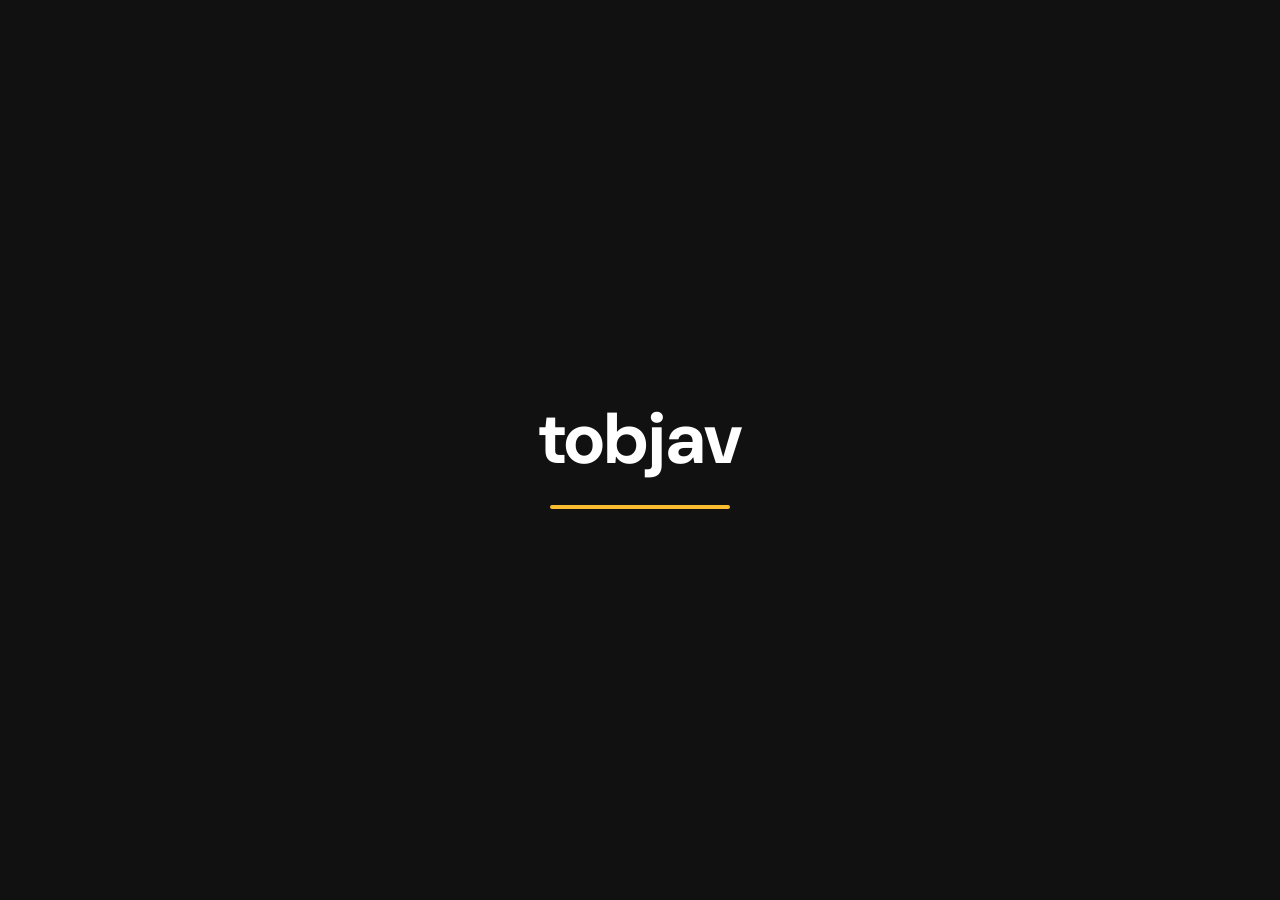
<file: 2048.html>
<!DOCTYPE html>
<html lang="en">
<head>
    <meta charset="UTF-8">
    <meta name="viewport" content="width=device-width, initial-scale=1.0, minimum-scale=1.0, maximum-scale=1.0, user-scalable=no">
    <title>2048 — tobjav</title>
    <style>
        @font-face {
            font-family: 'DM';
            src: url('DMSans-VariableFont_opsz,wght.ttf') format('woff2');
        }

        *, *::before, *::after { box-sizing: border-box; margin: 0; padding: 0; }

        :root {
            --bg:      #111111;
            --gold:    #FABD2F;
            --blue:    #007AFF;
            --white:   #ffffff;
            --cell:    #222222;
            --grid-bg: #1a1a1a;
            --border:  #2a2a2a;
        }

        html, body {
            height: 100%;
            background: var(--bg);
            color: var(--white);
            font-family: DM, sans-serif;
            overflow: hidden;
        }

        /* ── SPLASH ── */
        #splash-screen {
            position: fixed;
            inset: 0;
            background: var(--bg);
            display: flex;
            align-items: center;
            justify-content: center;
            z-index: 9999;
            transition: opacity 0.5s ease-out;
        }
        .splash-content { display:flex; flex-direction:column; align-items:center; gap:20px; }
        .splash-logo {
            font-size: clamp(32px, 12vw, 72px);
            font-weight: bold;
            letter-spacing: 0px;
            font-family: DM;
        }
        .progress-track { width: 180px; height: 4px; background: rgba(255,255,255,0.1); border-radius: 2px; overflow: hidden; }
        .progress-bar {
            height: 100%; width: 0%;
            background: var(--gold);
            animation: fakeLoad 1.8s cubic-bezier(0.4,0,0.2,1) forwards;
        }
        @keyframes fakeLoad {
            0%{width:0%} 15%{width:0%} 30%{width:40%} 80%{width:75%} 100%{width:100%}
        }
        #splash-screen.fade-away { opacity: 0; pointer-events: none; }

        /* ── LAYOUT ── */
        #app {
            display: flex;
            flex-direction: column;
            align-items: center;
            height: 100%;
            padding: 20px 16px 12px;
        }

        /* ── HEADER ── */
        #header {
            width: 100%;
            max-width: 480px;
            display: flex;
            align-items: center;
            justify-content: space-between;
            margin-bottom: 12px;
        }
        #title-block { display: flex; flex-direction: column; }
        #title {
            font-size: clamp(40px, 11vw, 68px);
            font-weight: 900;
            letter-spacing: -2px;
            color: var(--gold);
            line-height: 1;
        }
        #subtitle {
            font-size: clamp(10px, 2.5vw, 12px);
            color: #555;
            letter-spacing: 3px;
            text-transform: uppercase;
            margin-top: 3px;
        }
        #score-box {
            background: #1a1a1a;
            border: 1px solid #2a2a2a;
            border-radius: 8px;
            padding: 8px 16px;
            text-align: center;
            min-width: 80px;
        }
        #score-label { font-size: 10px; letter-spacing: 2px; text-transform: uppercase; color: #555; }
        #value { font-size: clamp(20px, 5vw, 28px); font-weight: 900; color: var(--gold); }

        /* ── CONTROLS ── */
        #controls {
            width: 100%;
            max-width: 480px;
            display: flex;
            align-items: center;
            justify-content: space-between;
            margin-bottom: 12px;
        }
        #hint { font-size: clamp(10px, 2.5vw, 12px); color: #444; letter-spacing: 1px; }
        #controls-right { display: flex; gap: 8px; }

        button.ctrl-btn {
            background: #1e1e1e;
            color: var(--white);
            border: 1px solid #2a2a2a;
            border-radius: 6px;
            padding: 7px 14px;
            font-family: DM, sans-serif;
            font-size: clamp(11px, 2.8vw, 13px);
            font-weight: bold;
            cursor: pointer;
            letter-spacing: 1px;
            transition: background 0.15s;
            -webkit-tap-highlight-color: transparent;
            touch-action: manipulation;
        }
        button.ctrl-btn:hover  { background: #2a2a2a; }
        button.ctrl-btn:active { background: #333; }
        button.ctrl-btn.primary { background: var(--blue); border-color: var(--blue); }
        button.ctrl-btn.primary:hover  { background: #0056b3; }

        /* ── HOW TO PLAY PANEL ── */
        #description {
            position: fixed;
            left: 50%; top: 50%;
            transform: translate(-50%, -50%) scale(0);
            width: min(340px, 88vw);
            background: #1a1a1a;
            border: 1px solid #333;
            border-radius: 12px;
            padding: 32px;
            z-index: 500;
            text-align: center;
            font-size: 14px;
            line-height: 1.7;
            color: #aaa;
            visibility: hidden;
            opacity: 0;
            transition: 0.25s all;
        }
        #description.show {
            visibility: visible;
            opacity: 1;
            transform: translate(-50%, -50%) scale(1);
        }
        #description strong { color: var(--gold); }

        /* ── GRID WRAPPER ── */
        #grid-wrap {
            width: 100%;
            max-width: 480px;
            flex-shrink: 0;
            position: relative; /* .grid positions absolutely against this */
        }

        /* ── FIELD + GRID: CSS grid layout, no table display ── */
        .field, .grid {
            display: grid;
            grid-template-columns: repeat(4, 1fr);
            grid-template-rows: repeat(4, 1fr);
            gap: 8px;
            padding: 8px;
            border-radius: 10px;
            width: 100%;
            aspect-ratio: 1;
        }
        .field {
            background: var(--grid-bg);
            position: relative;
            z-index: 50;
        }
        .grid {
            position: absolute;
            top: 0; left: 0;
            background: transparent;
            z-index: 100;
        }

        /* rows are invisible wrappers — grid cells lay themselves out */
        .row, .grid_row {
            display: contents;
        }

        .cell, .grid_cell {
            background: var(--cell);
            border-radius: 6px;
            position: relative;
            font-family: DM, sans-serif;
            font-weight: 900;
        }
        .grid_cell { background: transparent; }

        /* ── TILES ── */

        .tile {
            opacity: 1;
            position: absolute;
            inset: 0;
            background: var(--cell);
            z-index: 150;
            font-weight: 900;
            color: var(--white);
            border-radius: 6px;
            transition: 0.12s all;
            display: flex;
            justify-content: center;
            align-items: center;
            font-size: clamp(14px, 4.5vw, 32px);
        }

        /* ── WIN / LOSE OVERLAY ── */
        #status {
            position: fixed;
            inset: 0;
            display: flex;
            align-items: center;
            justify-content: center;
            font-size: clamp(32px, 10vw, 64px);
            font-weight: 900;
            letter-spacing: -1px;
            pointer-events: none;
            opacity: 0;
            transition: opacity 0.4s;
            z-index: 200;
        }
        #status::before {
            content: '';
            position: absolute;
            inset: 0;
            background: rgba(17,17,17,0.85);
        }
        #status span { position: relative; z-index: 1; }
        .won  { opacity: 1 !important; pointer-events: all !important; color: var(--gold); }
        .lose { opacity: 1 !important; pointer-events: all !important; color: #FF3B30; }

        /* ── FOOTER ── */
        #footer {
            margin-top: 14px;
            font-size: clamp(11px, 2.8vw, 12px);
            color: #444;
        }
        #footer a { color: var(--gold); text-decoration: underline; font-weight: bold; }

        /* ── PORTRAIT ── */
        @media (orientation: portrait) {
            #app { padding: 14px 12px 10px; }
        }
    </style>
</head>
<body>

<div id="splash-screen">
    <div class="splash-content">
        <div class="splash-logo">tobjav</div>
        <div class="progress-track"><div class="progress-bar"></div></div>
    </div>
</div>

<div id="app">
    <div id="header">
        <div id="title-block">
            <div id="title">2048</div>
            <div id="subtitle">tobjav edition</div>
        </div>
        <div id="score-box">
            <div id="score-label">score</div>
            <div id="value">0</div>
        </div>
    </div>

    <div id="controls">
        <span id="hint">arrow keys or swipe_</span>
        <div id="controls-right">
            <button class="ctrl-btn" onclick="info()">HOW TO</button>
            <button class="ctrl-btn primary" onclick="reset()">NEW GAME</button>
        </div>
    </div>

    <div id="grid-wrap">
        <!-- background field -->
        <div class="field">
            <div class="row"><div class="cell"></div><div class="cell"></div><div class="cell"></div><div class="cell"></div></div>
            <div class="row"><div class="cell"></div><div class="cell"></div><div class="cell"></div><div class="cell"></div></div>
            <div class="row"><div class="cell"></div><div class="cell"></div><div class="cell"></div><div class="cell"></div></div>
            <div class="row"><div class="cell"></div><div class="cell"></div><div class="cell"></div><div class="cell"></div></div>
        </div>
    </div>

    <div id="footer"><a href="index.html">← back to tobjav</a></div>
</div>

<!-- how to play -->
<div class="description" id="description">
    <strong>HOW TO PLAY</strong><br><br>
    Use arrow keys to slide tiles.<br>
    Two matching tiles merge into one.<br>
    Reach <strong>2048</strong> to win.<br><br>
    Score = sum of all merges.
</div>

<!-- win/lose -->
<div class='' id='status'><span id="status-text"></span></div>

<script>
// ── Splash ────────────────────────────────────────────────────────────────────
window.addEventListener('DOMContentLoaded', () => {
    const splash = document.getElementById('splash-screen');
    setTimeout(() => {
        splash.classList.add('fade-away');
        setTimeout(() => splash.remove(), 500);
    }, 2000);
});

// ── Win/lose text ─────────────────────────────────────────────────────────────
// Patch the status div so it shows a message
const _statusEl = document.getElementById('status');
const _statusTxt = document.getElementById('status-text');
const _origSetClass = Object.getOwnPropertyDescriptor(Element.prototype, 'className').set;
Object.defineProperty(_statusEl, 'className', {
    set(v) {
        _origSetClass.call(this, v);
        if (v === 'won')  { _statusTxt.textContent = 'YOU WIN ✦'; }
        if (v === 'lose') { _statusTxt.textContent = 'GAME OVER'; }
        if (v === '')     { _statusTxt.textContent = ''; }
    },
    get() { return this.getAttribute('class') || ''; }
});

// ── Touch swipe ───────────────────────────────────────────────────────────────
let _tx, _ty;
document.addEventListener('touchstart', e => { _tx = e.touches[0].clientX; _ty = e.touches[0].clientY; }, { passive: true });
document.addEventListener('touchend', e => {
    const dx = e.changedTouches[0].clientX - _tx;
    const dy = e.changedTouches[0].clientY - _ty;
    if (Math.max(Math.abs(dx), Math.abs(dy)) < 24) return;
    const fakeKey = Math.abs(dx) > Math.abs(dy)
        ? (dx > 0 ? { keyCode: 39 } : { keyCode: 37 })
        : (dy > 0 ? { keyCode: 40 } : { keyCode: 38 });
    directions(fakeKey);
}, { passive: true });

// ══════════════════════════════════════════════════════════════════════════════
// ORIGINAL GAME LOGIC (unchanged from source)
// ══════════════════════════════════════════════════════════════════════════════

window.onload = function() {
  buildGridOverlay();
  cellCreator(2, 0);
  directions();
  score(0);
};

function buildGridOverlay() {
  var size  = 4;
  var table = document.createElement('DIV');
  table.className = 'grid';
  table.id = ' ';
  table.dataset.value = 0;
  for (var i = 0; i < size; i++) {
    var tr = document.createElement('DIV');
    tr.id = 'row_' + (i+1);
    tr.className = 'grid_row';
    for (var j = 0; j < size; j++) {
      var td = document.createElement('DIV');
      td.id = '' +(i+1) +(j+1);
      td.className = 'grid_cell';
      tr.appendChild(td);
    }
    table.appendChild(tr);
  }
  document.getElementById('grid-wrap').appendChild(table);
  return table;
}

function cellCreator(c, timeOut) {
  for (var i = 0; i < c; i++) {
    for (var value = 1; value < 2; value++) {
      var randomX = Math.floor((Math.random()*4)+1);
      var randomY = Math.floor((Math.random()*4)+1);
      var checker = document.getElementById('' +randomX +randomY);
      if (checker.innerHTML != '') { value = 0; }
    }
    var randomValue = Math.floor((Math.random()*4) +1);
    if (randomValue == 3) { randomValue=4; }
    if (randomValue == 1) { randomValue=2; }
    var position = document.getElementById(''+randomX +randomY);
    var tile = document.createElement('DIV');
    position.appendChild(tile);
    tile.innerHTML = ''+randomValue;
    colorSet(randomValue, tile);
    tile.data = ''+randomValue;
    tile.id = 'tile_'+randomX +randomY;
    position.className += ' active';
    tile.dataset.value = ''+randomValue;
    if (timeOut == 0) {
      tile.className = 'tile '+randomValue;
    } else {
      setTimeout(function() { tile.className = 'tile '+randomValue; }, 10);
    }
  }
}

document.onkeydown = directions;

function directions(e) {
  e = e || window.event;
  if (e.keyCode == '38') {
    var count = 2;
    for (var x = 2; x > 1; x--) {
      for (var y = 1; y < 5; y++) { moveTilesMain(x, y, -1, 0, 1, 0); }
      if (x == 2) { x += count; count++; }
      if (count > 4) { break; }
    }
    cellReset();
  } else if (e.keyCode == '40') {
    var count = -2;
    for (var x = 3; x < 4; x++) {
      for (var y = 1; y < 5; y++) { moveTilesMain(x, y, 1, 0, 4, 0); }
      if (x == 3) { x += count; count--; }
      if (count < -4) { break; }
    }
    cellReset();
  } else if (e.keyCode == '37') {
    var count = 2;
    for (var x = 2; x > 1; x--) {
      for (var y = 1; y < 5; y++) { moveTilesMain(y, x, 0, -1, 0, 1); }
      if (x == 2) { x += count; count++; }
      if (count > 4) { break; }
    }
    cellReset();
  } else if (e.keyCode == '39') {
    var count = -2;
    var c = 1; var d = 0;
    for (var x = 3; x < 4; x++) {
      for (var y = 1; y < 5; y++) { moveTilesMain(y, x, 0, 1, 0, 4, c, d); }
      if (x == 3) { x += count; count--; }
      if (count < -4) { break; }
    }
    cellReset();
  }
}

function moveTilesMain(x, y, X, Y, xBorder, yBorder, c, d) {
  var tile    = document.getElementById('tile_'+x +y);
  var checker = document.getElementById(''+x +y);
  var xAround = x+X;
  var yAround = y+Y;
  if (xAround > 0 && xAround < 5 && yAround > 0 && yAround < 5 && checker.className == 'grid_cell active') {
    var around = document.getElementById(''+xAround +yAround);
    if (around.className == 'grid_cell active') {
      var aroundTile = document.getElementById('tile_'+xAround +yAround);
      if (aroundTile.innerHTML == tile.innerHTML) {
        var value = tile.dataset.value*2;
        aroundTile.dataset.value = ''+value;
        aroundTile.className = 'tile '+value;
        aroundTile.innerHTML = ''+value;
        colorSet(value, aroundTile);
        checker.removeChild(tile);
        checker.className = 'grid_cell';
        around.className  = 'grid_cell active merged';
        document.getElementsByClassName('grid').id = 'moved';
        document.getElementsByClassName('grid').className = 'grid '+value;
        var grid = document.getElementById(' ');
        var scoreValue = parseInt(grid.dataset.value);
        var newScore = value + scoreValue;
        grid.dataset.value = newScore;
        var score = document.getElementById('value');
        score.innerHTML = ''+newScore;
      }
    } else if (around.className == 'grid_cell') {
      around.appendChild(tile);
      around.className = 'grid_cell active';
      tile.id = 'tile_'+xAround +yAround;
      checker.className = 'grid_cell';
      document.getElementsByClassName('grid').id = 'moved';
    }
  }
}

function cellReset() {
  var count = 0;
  var a = document.getElementsByClassName('grid').id;
  for (var x=1; x<5; x++) {
    for (var y=1; y<5; y++) {
      var resetter = document.getElementById(''+x +y);
      if (resetter.innerHTML != '') { count++; }
      if (resetter.innerHTML == '') { resetter.className = 'grid_cell'; }
      if (resetter.className == 'grid_cell active merged') { resetter.className = 'grid_cell active'; }
    }
  }
  if (count == 16) {
    document.getElementById('status').className = 'lose';
  } else if (document.getElementsByClassName('grid').id == 'moved') {
    cellCreator(1, 1);
  }
  document.getElementsByClassName('grid').id = ' ';
}

function score() {
  var grid = document.getElementById(' ');
  var value = grid.dataset.value;
  document.getElementById('value').innerHTML = ''+value;
}

function colorSet(value, tile) {
  switch(value) {
    case 2:    tile.style.background = '#2a2a2a'; tile.style.color = '#aaa';         break;
    case 4:    tile.style.background = '#333';    tile.style.color = '#ccc';         break;
    case 8:    tile.style.background = '#3a3020'; tile.style.color = '#FABD2F';      break;
    case 16:   tile.style.background = '#4a3a10'; tile.style.color = '#FABD2F';      break;
    case 32:   tile.style.background = '#5a4800'; tile.style.color = '#FABD2F';      break;
    case 64:   tile.style.background = '#7a6000'; tile.style.color = '#fff';         break;
    case 128:  tile.style.background = '#FABD2F'; tile.style.color = '#111';
               tile.style.fontSize = 'clamp(14px,4vw,30px)'; break;
    case 256:  tile.style.background = '#f5c842'; tile.style.color = '#111';
               tile.style.fontSize = 'clamp(14px,4vw,30px)'; break;
    case 512:  tile.style.background = '#007AFF'; tile.style.color = '#fff';
               tile.style.fontSize = 'clamp(14px,4vw,30px)'; break;
    case 1024: tile.style.background = '#0056d6'; tile.style.color = '#fff';
               tile.style.fontSize = 'clamp(12px,3.2vw,24px)'; break;
    case 2048: tile.style.background = '#fff';    tile.style.color = '#111';
               tile.style.fontSize = 'clamp(12px,3.2vw,24px)';
               document.getElementById('status').className = 'won'; break;
    case 4096: tile.style.background = '#FF3B30'; tile.style.color = '#fff';
               tile.style.fontSize = 'clamp(12px,3.2vw,24px)'; break;
    case 8192: tile.style.background = '#c0392b'; tile.style.color = '#fff';
               tile.style.fontSize = 'clamp(12px,3.2vw,24px)'; break;
  }
}

function info() {
  setTimeout(function() {
    document.getElementById('description').classList.toggle('show');
  }, 10);
}

function reset() {
  for (var x = 1; x < 5; x++) {
    for (var y = 1; y < 5; y++) {
      var resetter = document.getElementById(''+x +y);
      if (resetter.className == 'grid_cell active') {
        var tile = document.getElementById('tile_'+x +y);
        resetter.removeChild(tile);
      }
    }
  }
  document.getElementById('status').className = '';
  document.getElementById(' ').dataset.value = 0;
  score();
  cellReset();
  cellCreator(2, 0);
}
</script>
</body>
</html>
</file>
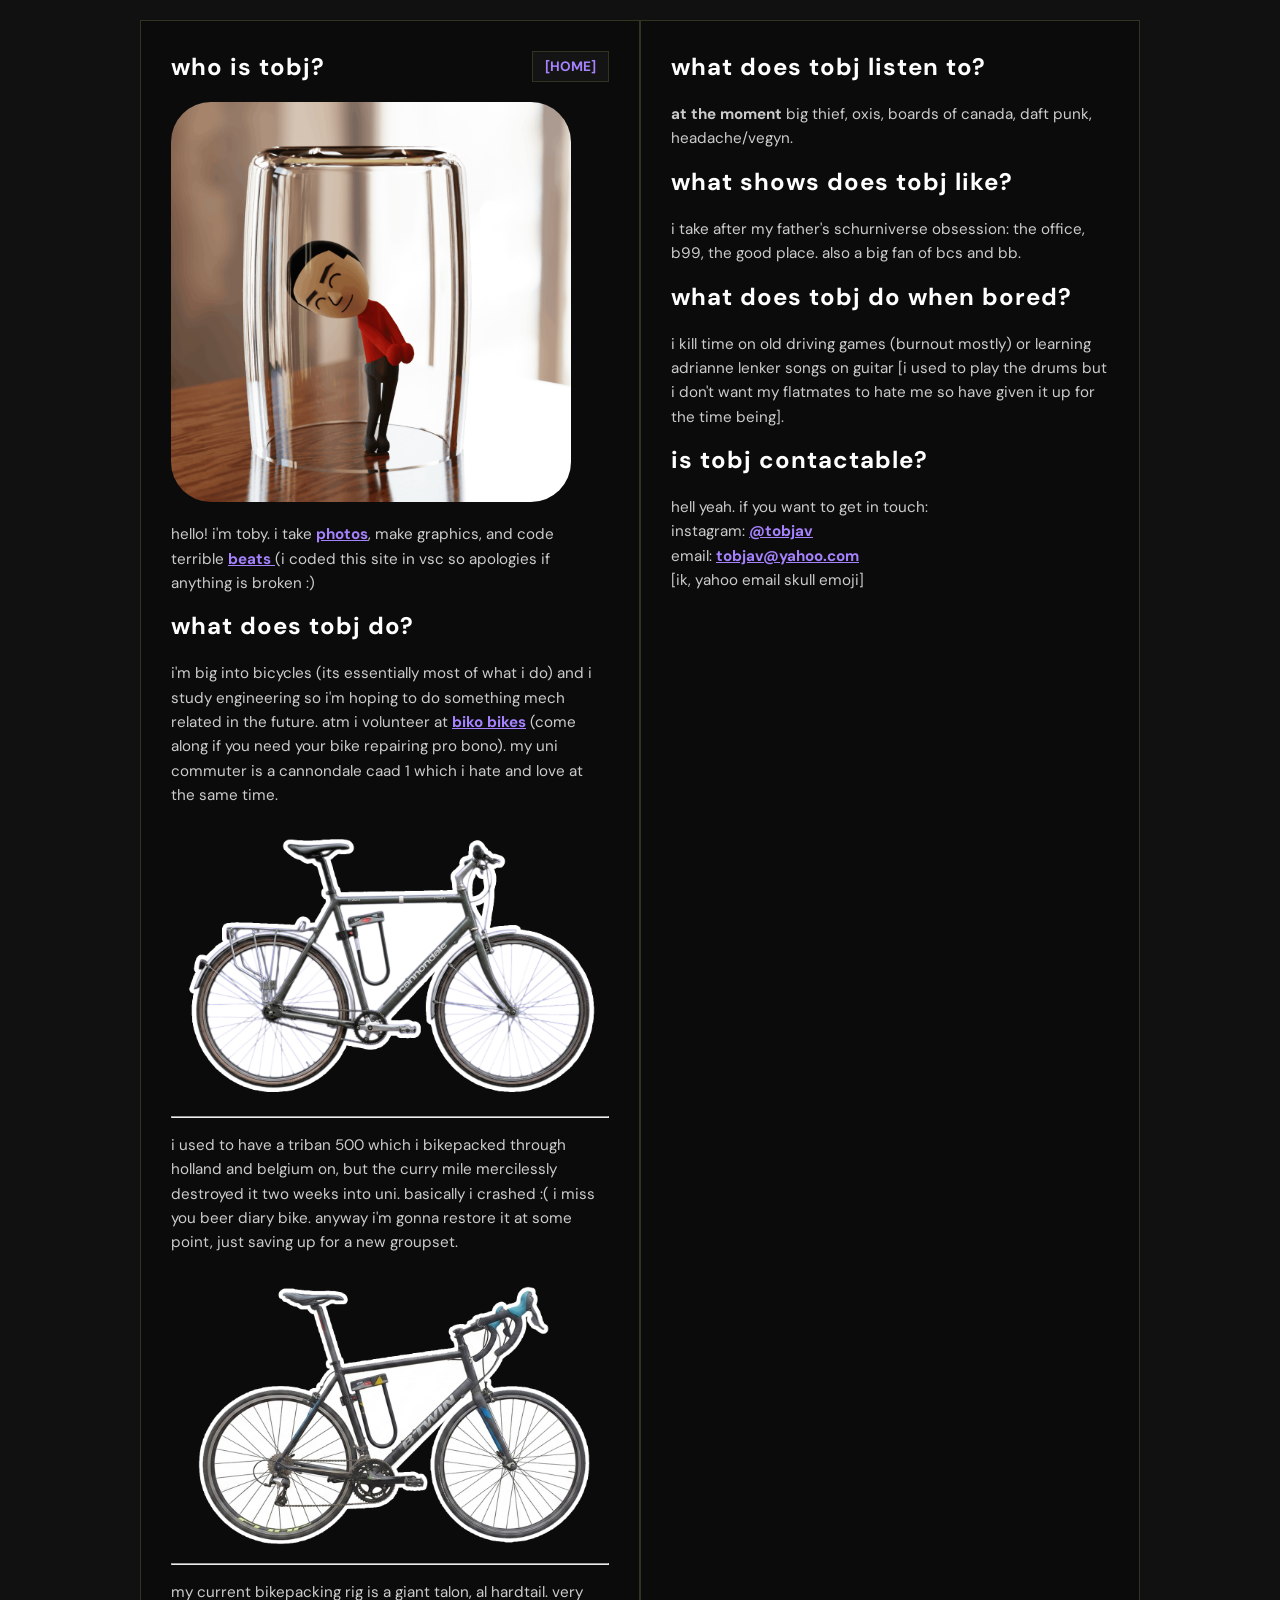
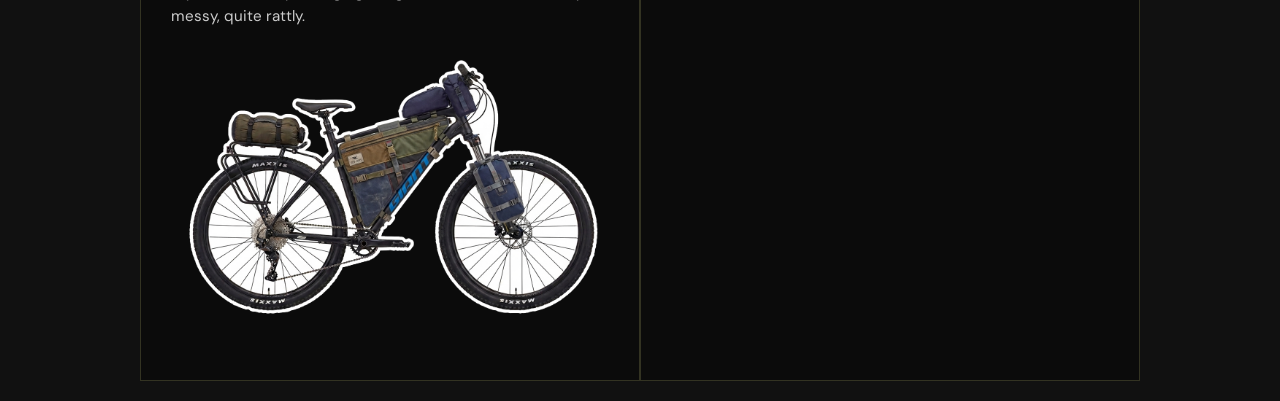
<file: about.html>
<!DOCTYPE html>
<html lang="en">
<head>
    <meta charset="UTF-8">
    <meta name="viewport" content="width=device-width, initial-scale=1.0, maximum-scale=1.0, viewport-fit=cover">
    <title>About Tobj</title>
    <style>
        /* This changes the text highlight selection color */
        ::selection {
            background-color: #A682FF;
            color: #0b0b0b;
        }
        /* For Safari support */
        ::-moz-selection {
            background-color: #A682FF;
            color: #0b0b0b;
        }
        @font-face {
            font-family: 'DM';
            src: url('DMSans-VariableFont_opsz,wght.ttf') format('woff2');
            /* font-weight: normal; */
            /* font-style: normal; */
        }
        body {
            background-color: #111111; 
            color: #e0e0e0;
            font-family: DM;
            margin: 0;
            padding: 20px;
            display: flex;
            justify-content: center;
        }
        a {
            color: #A682FF;
            text-decoration: underline;
            font-weight: bolder;    
        }
        .wrapper {
            max-width: 1000px;
            width: 100%;
            display: grid;
            grid-template-columns: 1fr 1fr; 
            gap: 0px; 
        }

        .content-box {
            border: 1px solid #333322; 
            padding: 30px;
            box-sizing: border-box;
            background-color: rgba(11, 11, 11, 0.8); 
        }

        .content-box h2 {
            font-family: DM; 
            font-size: 1.5rem;
            letter-spacing: 1px;
            margin-top: 0;
            margin-bottom: 20px;
            color: #ffffff;
        }

        .content-box p {
            line-height: 1.6;
            font-size: 0.95rem;
            color: #cccccc;
        }

        .header-container {
            display: flex;
            justify-content: space-between; /* Pushes title to left, button to right */
            align-items: center;     /* Perfectly aligns them vertically */
            margin-bottom: 20px;     /* Spaces it from content below */
        }

        .home-btn {
            display: inline-block;   /* Changed from display: table */
            padding: 6px 12px;
            border: 1px solid #333322;
            background-color: #141414;
            color: #A682FF;
            text-decoration: none;
            font-weight: bold;
            font-size: 0.85rem;
            transition: all 0.2s ease;
        }

        /* Optional: Removes default margin from header so alignment is perfect */
        .header-container h2 {
            margin: 0; 
        }

        .home-btn:hover {
            background-color: #A682FF;
            color: #0b0b0b;
            border-color: #A682FF;
        }

        /* ── SPLASH ── */
        #splash-screen {
            position: fixed;
            inset: 0;
            background: #111111;
            display: flex;
            align-items: center;
            justify-content: center;
            z-index: 9999;
            transition: opacity 0.5s ease-out;
        }
        .splash-content { display:flex; flex-direction:column; align-items:center; gap:20px; }
        .splash-logo {
            font-size: clamp(32px, 12vw, 72px);
            font-weight: bold;
            letter-spacing: 0px;
            font-family: DM;
        }
        .progress-track {
            width:180px; height:4px;
            background:rgba(255,255,255,0.1);
            border-radius:2px; overflow:hidden;
        }
        .progress-bar {
            height:100%; width:0%;
            background:#A682FF;
            animation: fakeLoad .5s cubic-bezier(0.4,0,0.2,1) forwards;
        }
        @keyframes fakeLoad {
            0%{width:0%} 100%{width:100%}
        }
        #splash-screen.fade-away { opacity:0; pointer-events:none; }


        @media (max-width: 768px) {
            .wrapper {
                grid-template-columns: 1fr;
            }
        }

        @media (orientation: portrait) {
            img {
                max-width: 100% !important;
                width: 100% !important;
                height: auto !important;
            }
        }
    </style>
</head>
<body>
  <div id="splash-screen">
    <div class="splash-content">
        <div class="splash-logo">tobjav</div>
        <div class="progress-track"><div class="progress-bar"></div></div>
    </div>
  </div>
    <div class="wrapper">
        
        <div class="content-box">
            
        <div class="header-container">
            <h2>who is tobj?</h2>
            <a href="index.html" class="home-btn">[HOME]</a>
        </div>
            <img style="margin-left:auto;margin-right:auto;width: 400px; border-radius: 10%;"src="assets/images/mii.png">
            <p>hello! i'm toby. i take <a href="https://www.pexels.com/@toby-francis-2161504024/gallery/">photos</a>, make graphics, and code terrible <a href="strudels.html"> beats </a>(i coded this site in vsc so apologies if anything is broken :)</p>
            
            <!-- <br><hr style="border-color: #333322;"><br>  -->
            
            <h2>what does tobj do?</h2>
            <p>i'm big into bicycles (its essentially most of what i do) and i study engineering so i'm hoping to do something mech related in the future. atm i volunteer at <a href="https://www.instagram.com/bikobikes/">biko bikes</a> (come along if you need your bike repairing pro bono). my uni commuter is a cannondale caad 1 which i hate and love at the same time.</p>
            <img style="margin-left:auto;margin-right:auto;width: 100%; border-radius: 10%;"src="assets/bike/cannon.png"><br><hr>
            <p>i used to have a triban 500 which i bikepacked through holland and belgium on, but the curry mile mercilessly destroyed it two weeks into uni. basically i crashed :( i miss you beer diary bike. anyway i'm gonna restore it at some point, just saving up for a new groupset.</p>
            <img style="margin-left:auto;margin-right:auto;width: 100%; border-radius: 10%;"src="assets/bike/btwin.png"><br><hr>
            <p>my current bikepacking rig is a giant talon, al hardtail. very messy, quite rattly.</p>
            <img style="margin-left:auto;margin-right:auto;width: 100%; border-radius: 10%;"src="assets/bike/giant.png"><br><br>
        </div>

        <div class="content-box">
            <h2>what does tobj listen to?</h2>
            <p><strong>at the moment</strong> big thief, oxis, boards of canada, daft punk, headache/vegyn.</p>
            <h2>what shows does tobj like?</h2>
            <p>i take after my father's schurniverse obsession: the office, b99, the good place. also a big fan of bcs and bb.
            </p>
            <h2>what does tobj do when bored?</h2>
            <p>i kill time on old driving games (burnout mostly) or learning adrianne lenker songs on guitar [i used to play the drums but i don't want my flatmates to hate me so have given it up for the time being].</p>
            <h2>is tobj contactable?
            </h2>
            <p>hell yeah. if you want to get in touch: <br> instagram: <a href="https://www.instagram.com/tobjav/">@tobjav</a><br>
            email: <a href="mailto:tobjav@yahoo.com">tobjav@yahoo.com</a> <br>
            [ik, yahoo email skull emoji]</p>
        </div>

    </div>


<script>

window.addEventListener('DOMContentLoaded', () => {
    const splash = document.getElementById('splash-screen');
    
    // Wait 1.5 seconds (1500 milliseconds)
    setTimeout(() => {
        splash.classList.add('fade-away');
        
        // Wait 0.5 seconds for the CSS fade transition to finish, then delete it
        setTimeout(() => {
            splash.remove();
        }, 500);
        
    }, 500);
});

</script>
</body>
</html>
</file>
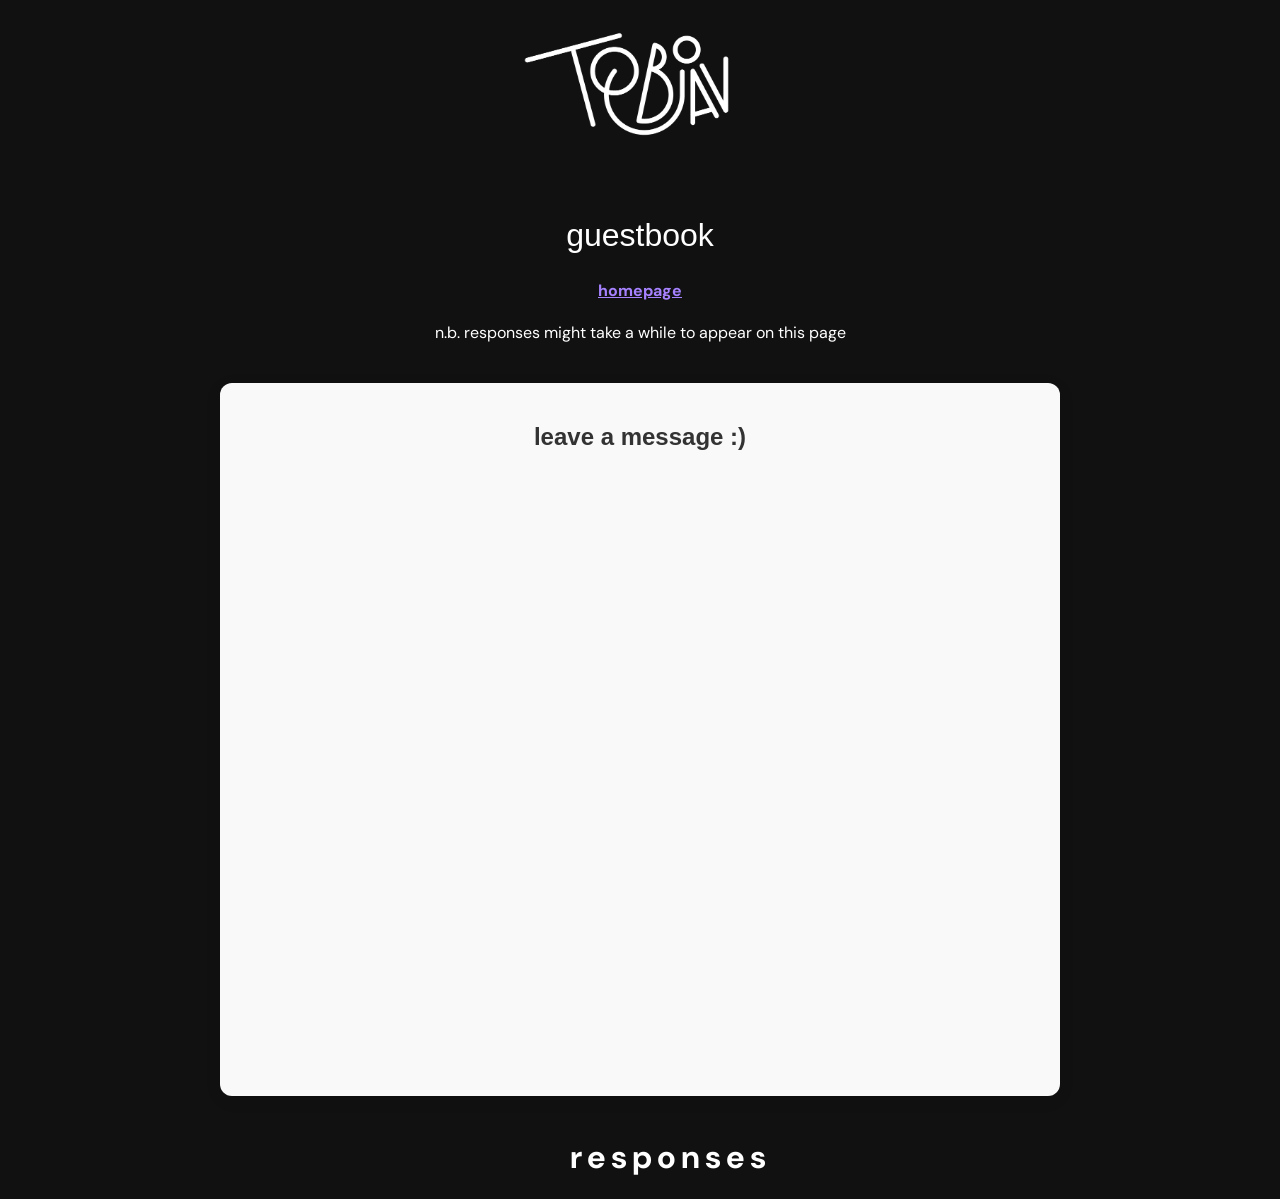
<file: guestbook.html>
<!DOCTYPE html>
<html lang="en">
<head>
  <div id="preloader">
    <div class="spinner"></div>
  </div> 
</head>
<a href="index.html" style="color:white;">
<body style="color:white; text-align: center"> 
      <link rel="stylesheet" href="style.css">
    <img src="logo.png" alt="Logo" style="display: block; margin-left: auto; margin-right: auto; width: 300px;box-shadow: 0px 0px" href="index.html">
</a>
    <h2 style="text-align: center; font-weight: lighter; color: white; font-family: sans-serif;font-size: xx-large">guestbook</h2><a href="index.html"> homepage </a><br><br>
    n.b. responses might take a while to appear on this page
<div class="guestbook-wrapper">
  <h2>leave a message :)</h2>
  <iframe src="https://docs.google.com/forms/d/e/1FAIpQLSfL3mcJTihU6lfCDlmXpVJ4jhGWMvTehfxzrCuPzyULVuZDag/viewform?embedded=true" 
          width="100%" 
          height="600px" 
          frameborder="0" 
          marginheight="0" 
          marginwidth="0">
    Loading…
  </iframe>
</div>
<h1>responses</h1>

<script>
  window.addEventListener('load', function() {
  const preloader = document.getElementById('preloader');
  
  // Add the fade-out class
  preloader.classList.add('fade-out');
  
  // Optional: Remove it from the DOM entirely after the fade
  setTimeout(() => {
    preloader.style.display = 'none';
  }, 500); 
});
</script>

</body>
</html>
</file>
<file: style.css>
@font-face {
    font-family: 'DM';
    src: url('DMSans-VariableFont_opsz,wght.ttf') format('woff2');
    /* font-weight: normal; */
    /* font-style: normal; */
}
body {
  background-color: #111111;
  font-family: DM;
  font-weight: normal;
}

h1 {
  margin-left:auto;
  margin-right:auto;
  font-weight: bolder;
  letter-spacing:5px;
  transform: translateX(30px);
  color: white;
}

h5 {
  text-align:center;
  margin-left:auto;
  margin-right:auto;
  word-spacing:0px;
  font-weight: 400;
}

.terminal-header::after {
  content: "_";
  margin-left: 15px;
  color: #A682FF; 
  animation: blink 1s step-end infinite;
}

@keyframes blink {
  0%, 100% {
    opacity: 1;
  }
  50% {
    opacity: 0;
  }
}

img {
  border-radius: 10px;
  margin-bottom: 5%;
  display: block;
  width:500px;
  box-shadow: 2px 2px 20px rgba(0 , 0, 0, .4);
}

a {
  color: #A682FF;
  text-decoration: underline;
  font-weight: bolder;
}

table {
  margin-left: 27%;
  margin-right: 50%;
}

/* Launcher Button */
#chat-launcher {
  position: fixed;
  bottom: 20px;
  right: 20px;
  padding: 12px 20px;
  background: #ffffff;
  color: #000;
  border: none;
  border-radius: 50px;
  cursor: pointer;
  z-index: 1000;
  box-shadow: 0 4px 10px rgba(0,0,0,0.3);
  font-family: DM;
}

/* Main Window */
#chat-window {
  position: fixed;
  bottom: 80px;
  right: 20px;
  width: 400px;
  height: 50%;
  background: #101011;
  border: 3px solid #fff;
  border-radius: 20px;
  color: #000;
  font-family: DM;
  display: flex;
  flex-direction: column;
  box-shadow: 0 5px 20px rgba(0,0,0,0.2);
  z-index: 1001;
  transition: transform 0.3s ease, opacity 0.3s ease;
}

/* The full-screen overlay */
#preloader {
  position: fixed;
  top: 0;
  left: 0;
  width: 100%;
  height: 100%;
  background-color: #1a1a1a; /* Change to your site's theme color */
  display: flex;
  justify-content: center;
  align-items: center;
  z-index: 9999; /* Ensures it stays on top of everything */
  transition: opacity 0.5s ease;
}

/* ── SPLASH ── */
#splash-screen {
    position: fixed;
    inset: 0;
    background: #111;
    display: flex;
    align-items: center;
    justify-content: center;
    z-index: 9999;
    transition: opacity 0.5s ease-out;
}
.splash-content { display:flex; flex-direction:column; align-items:center; gap:20px; }
.splash-logo {
    font-size: clamp(32px, 12vw, 72px);
    font-weight: bold;
    letter-spacing: 0px;
    font-family: DM;
}
.progress-track {
    width:180px; height:4px;
    background:rgba(255,255,255,0.1);
    border-radius:2px; overflow:hidden;
}
.progress-bar {
    height:100%; width:0%;
    background:#A682FF;
    animation: fakeLoad 1.8s cubic-bezier(0.4,0,0.2,1) forwards;
}
@keyframes fakeLoad {
    0%{width:0%} 15%{width:0%} 30%{width:40%} 80%{width:75%} 100%{width:100%}
}
#splash-screen.fade-away { opacity:0; pointer-events:none; }

/* The actual throbber (spinner) */
.spinner {
  width: 48px;
  height: 48px;
  border-radius: 50%;
  display: inline-block;
  position: relative;
  border: 3px solid;
  border-color: #FFF #FFF transparent;
  box-sizing: border-box;
  animation: rotation 1s linear infinite;
}
.spinner::after {
  content: '';  
  box-sizing: border-box;
  position: absolute;
  left: 0;
  right: 0;
  top: 0;
  bottom: 0;
  margin: auto;
  border: 3px solid;
  border-color: transparent #A682FF #A682FF;
  width: 24px;
  height: 24px;
  border-radius: 50%;
  animation: rotationBack 0.5s linear infinite;
  transform-origin: center center;
}

@keyframes rotation {
  0% {
    transform: rotate(0deg);
  }
  100% {
    transform: rotate(360deg);
  }
} 
    
@keyframes rotationBack {
  0% {
    transform: rotate(0deg);
  }
  100% {
    transform: rotate(-360deg);
  }
}

/* Class to fade it out via JS */
.fade-out {
  opacity: 0;
  pointer-events: none;
}

/* Show/Hide Logic */
.chat-hidden {
  transform: translateY(20px);
  opacity: 0;
  pointer-events: none;
}

/* Chat Styling */
.chat-header { background: #fff; color: #000; padding: 10px; display: flex; justify-content: space-between; border-radius: 17px 17px 0 0; }
#chat-body { flex-grow: 1; padding: 10px; overflow-y: auto; display: flex; flex-direction: column; gap: 8px; }
.chat-footer { padding: 10px; border-top: 1px solid #eee; display: flex; }
#chat-input { flex-grow: 1; border: 1px solid #ddd; padding: 5px; border-radius: 4px; }

/* Message Bubbles */
.msg { padding: 8px 12px; border-radius: 15px; max-width: 80%; font-size: 14px;}
.bot { background: #fff; align-self: flex-start; text-align: left;}
.user { background: #bfff18; color: black; align-self: flex-end; text-align: right;}

/* General styling for icon buttons */
.icon-btn {
  background: none;
  border: none;
  color: inherit;
  cursor: pointer;
  display: flex;
  align-items: center;
  justify-content: center;
  padding: 5px;
  transition: opacity 0.2s;
}

.icon-btn:hover {
  opacity: 0.7;
}

.send-btn {
  color: #fff;
  margin-left: 5px;
}

.chat-footer {
  display: flex;
  align-items: center;
  padding: 10px;
  border-top: 1px solid #eee;
}



.guestbook-wrapper {
  max-width: 800px;
  margin: 40px auto;
  padding: 20px;
  background: #f9f9f9; /* Match your site's background */
  border-radius: 12px;
  box-shadow: 0 4px 15px rgba(0,0,0,0.1);
  text-align: center;
}

.guestbook-wrapper h2 {
  font-family: 'Segoe UI', Tahoma, Geneva, Verdana, sans-serif;
  color: #333;
}

.guestbook-form table {
  border: 2px inset #fff;
  background-color: #101011;
  padding: 10px;
  font-family: "arial";
}

.guestbook-form input, .guestbook-form textarea {
  border: 2px inset #fff;
  background-color: #fff;
  padding: 4px;
}

.guestbook-form button {
  background-color: #fff;
  border: 2px outset #000000;
  padding: 5px 15px;
  cursor: pointer;
}

/* The container */
.lightbox-overlay {
  position: fixed;
  top: 0;
  left: 0;
  width: 100vw;
  height: 100vh;
  background-color: rgba(0, 0, 0, 0.85);
  backdrop-filter: blur(8px);
  z-index: 9999;
  display: flex;
  justify-content: center;
  align-items: center;

  /* The Animation Setup */
  opacity: 0;
  visibility: hidden;
  transition: opacity 0.3s ease, visibility 0.3s ease;
  flex-direction: column; /* Stacks image and text vertically */
  gap: 15px;
}

/* When this class is added via JS, it fades in */
.lightbox-overlay.active {
  opacity: 1;
  visibility: visible;
}

/* The Image Animation */
.lightbox-overlay img {
  max-width: 95%;
  max-height: 95%;
  object-fit: contain;
  
  
  /* Start small and slightly transparent */
  transform: scale(0.8);
  transition: transform 0.4s cubic-bezier(0.165, 0.84, 0.44, 1);
}

/* When active, the image scales to its full 90% size */
.lightbox-overlay.active img {
  transform: scale(1);
}

 .row {
  display: flex;
  flex-wrap: wrap;
  padding: 0 0.7%;
}

.caption {
  color: white;
  font-family: sans-serif;
  font-size: 1.1rem;
  background: rgba(0, 0, 0, 0.5);
  padding: 8px 16px;
  border-radius: 20px;
  
  /* Animation: Starts faded out like the image */
  opacity: 0;
  transform: translateY(10px);
  transition: all 0.4s ease;
}

.lightbox-overlay.active .caption {
  opacity: 1;
  transform: translateY(0);
}

/* Create four equal columns that sits next to each other */
.column {
  flex: 25%;
  max-width: 23%;
  padding: 0 0.7%;
}

.column img {
  margin-top: 0%;
  vertical-align: middle;
  width: 100%;
}

.column iframe {
  margin-top: 0%;
  margin-bottom: 5%;
  vertical-align: middle;
  width: 100%;
}

@media screen and (orientation: portrait) {
  .column {
    flex: 100%;
    max-width: 100%;
  }
  #chat-launcher {
    display: none;
  }
  #chat-window {
    display: none;
  }
  .lightbox-overlay {
    display: none;
  }
}
</file>
